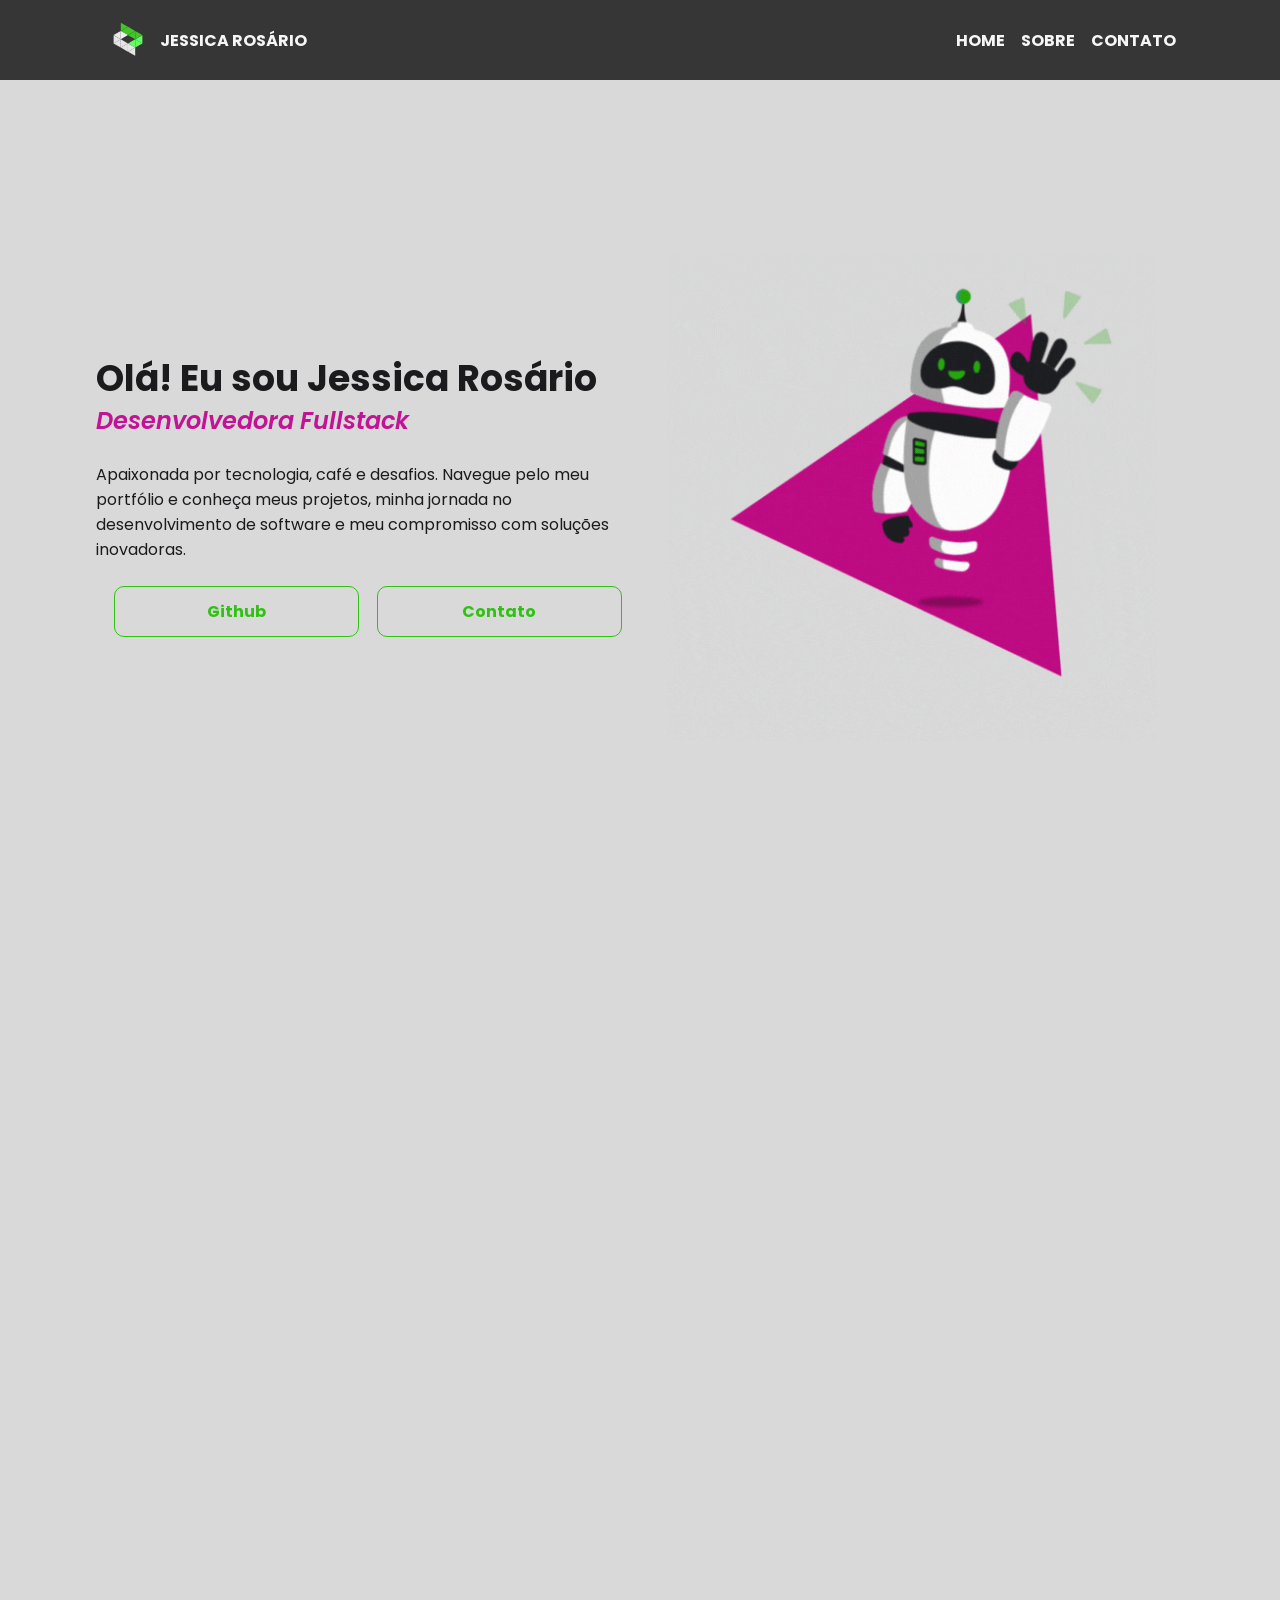
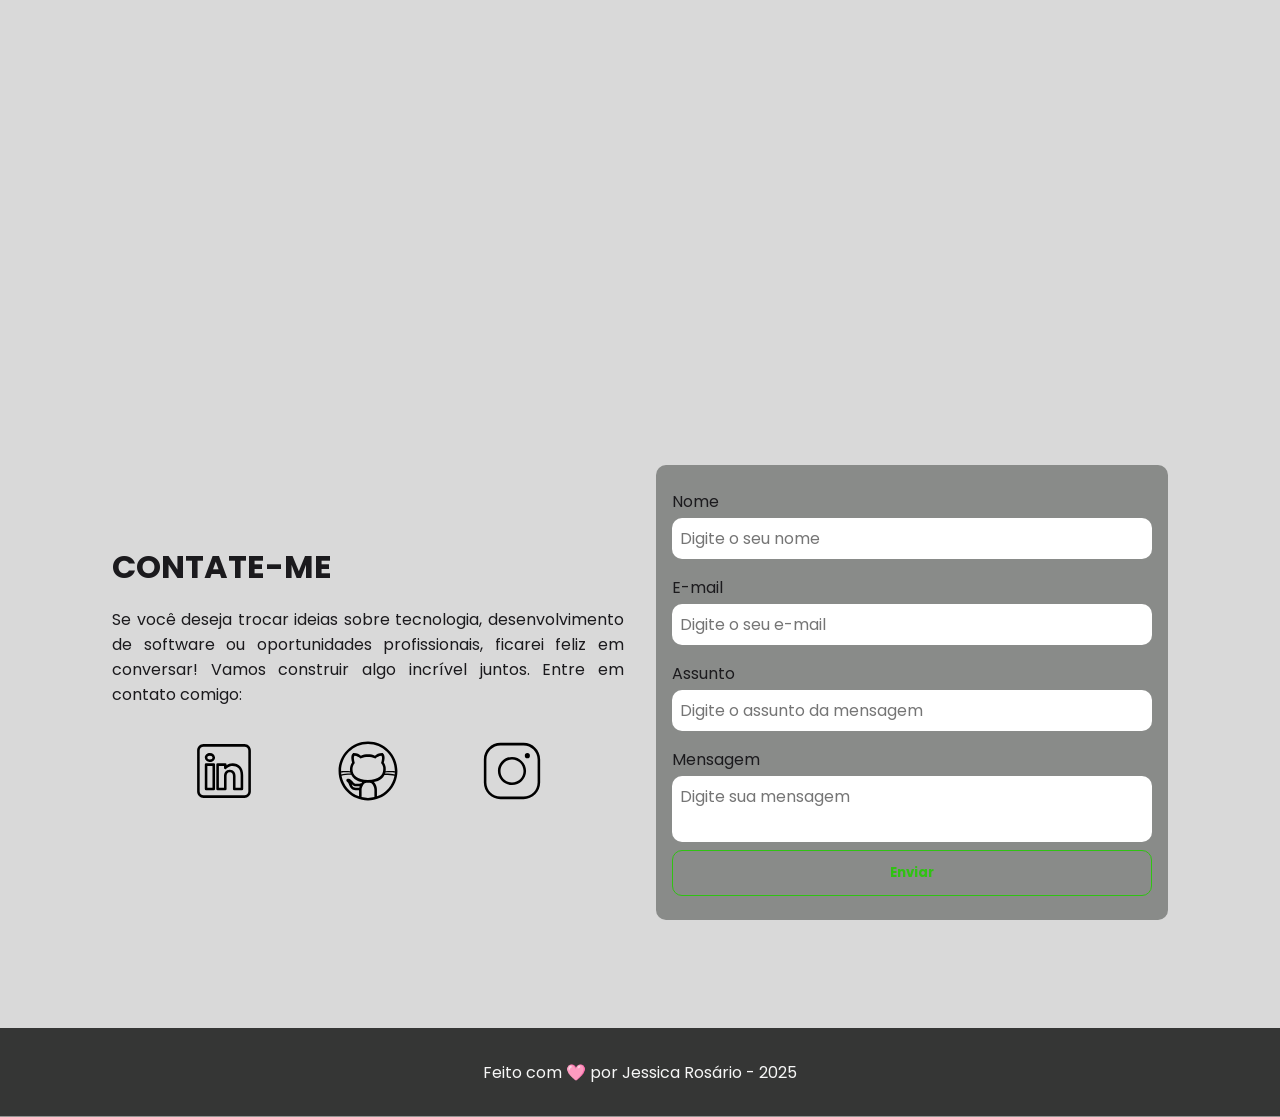
<file: index.html>
<!DOCTYPE html>
<html lang="pt-br">

<head>
    <meta charset="UTF-8">
    <meta name="viewport" content="width=device-width, initial-scale=1.0">
    <meta name="description" content="Projeto Portfólio">
    <meta name="author" content="Jessica Rosário">
    <meta name="keywords" content="HTML, CSS, JavaScript">
    <link rel="icon" href="./assets/img/favicon.svg">
    <link rel="preconnect" href="https://fonts.googleapis.com">
    <link rel="preconnect" href="https://fonts.gstatic.com" crossorigin>
    <link
        href="https://fonts.googleapis.com/css2?family=Poppins:ital,wght@0,100;0,200;0,300;0,400;0,500;0,600;0,700;0,800;0,900;1,100;1,200;1,300;1,400;1,500;1,600;1,700;1,800;1,900&display=swap"
        rel="stylesheet">

    <link rel="stylesheet" href="./assets/css/styles.css">

    <title>Portfólio</title>
</head>

<body>
    <!-- Cabeçalho da página -->
    <header class="flex menu_container">

        <div class="menu_content" id="header_content">
            <div class="flex titulo" id="titulo">
                <img class="flex logo" src="./assets/img/logo-jsr.svg" alt="logo">
                <a href="#">Jessica Rosário</a>
            </div>

            <div id="menu" class="flex">
                <nav>
                    <!-- Marcadores não ordenados -->
                    <ul class="flex menu_list">
                        <li><a href="#">Home</a></li>
                        <li><a href="#about">Sobre</a></li>
                        <li><a href="#contact">Contato</a></li>

                    </ul>
                </nav>
            </div>
        </div>

    </header>

    <!-- Principal da página -->
    <main>
        <section class="flex home_container" id="home">

            <article class="home_content" id="home_texto">

                <h1>Olá! Eu sou Jessica Rosário</h1>

                <h4><Span>Desenvolvedora Fullstack</Span></h4>

                <p>Apaixonada por tecnologia, café e desafios. Navegue pelo meu portfólio e conheça meus projetos, minha
                    jornada no desenvolvimento de software e meu compromisso com soluções inovadoras.</p>

                <div class="flex home_botao">
                    <a class="botao" href="https://github.com/Madsik92" target="_blank">Github</a>
                    <a class="botao botao_contato" href="#contact" target="_blank">Contato</a>
                </div>

            </article>

            <article class="flex home_content img" id="home_imagem">
                <img src="./assets/img/MAD (7).gif" alt="">
            </article>

        </section>

        <section class="flex about_container" id="about">


        </section>

        <section class="flex contato_container" id="contact">

            <article class="contato_content">
                <h4>Contate-me</h4>
                <p>Se você deseja trocar ideias sobre tecnologia, desenvolvimento de software ou oportunidades
                    profissionais, ficarei feliz em conversar! Vamos construir algo incrível juntos. Entre em contato
                    comigo:</p>

                <div class="social_container" id="icones_redes_sociais">
                    <a href="https://www.linkedin.com/in/jessica-rosario-/" target="_blank">
                        <img src="./assets/img/linkedin.svg" alt="Logo do Linkedin" class="social_icon">
                    </a>

                    <a href="https://github.com/Madsik92" target="_blank">
                        <img src="./assets/img/github.svg" alt="Logo do Github" class="social_icon">
                    </a>

                    <a href="https://www.instagram.com/mad.sik/" target="_blank">
                        <img src="./assets/img/instagram.svg" alt="Logo do Instagram" class="social_icon">
                    </a>
                </div>
            </article>


            <form action="https://formsubmit.co/136693952d856ec9f6dbc33293ae6406" method="POST" id="formulario">

                <input type="hidden" name="_next" value="https://madsik92.github.io/portfolio/sucess.html">
                <input type="hidden" name="_captcha" value="false">

                <label for="nome">Nome</label>
                <input id="nome" type="text" name="nome" placeholder="Digite o seu nome">
                <span id="txtNome"></span>

                <label for="email">E-mail</label>
                <input id="email" type="text" name="email" placeholder="Digite o seu e-mail">
                <span id="txtEmail"></span>

                <label for="assunto">Assunto</label>
                <input id="assunto" type="text" name="assunto" placeholder="Digite o assunto da mensagem">
                <span id="txtAssunto"></span>

                <label for="mensagem">Mensagem</label>
                <textarea id="mensagem" name="mensagem" placeholder="Digite sua mensagem"></textarea>

                <button class="botao" type="submit">Enviar</button>
            </form>

        </section>
    </main>

    <!-- Rodapé da página -->
    <footer class="flex footer_container">

        Feito com 🩷 por Jessica Rosário - 2025

    </footer>

    <!-- Scrip JavaScripts -->
    <script src="./assets/js/script.js"></script>
</body>

</html>
</file>
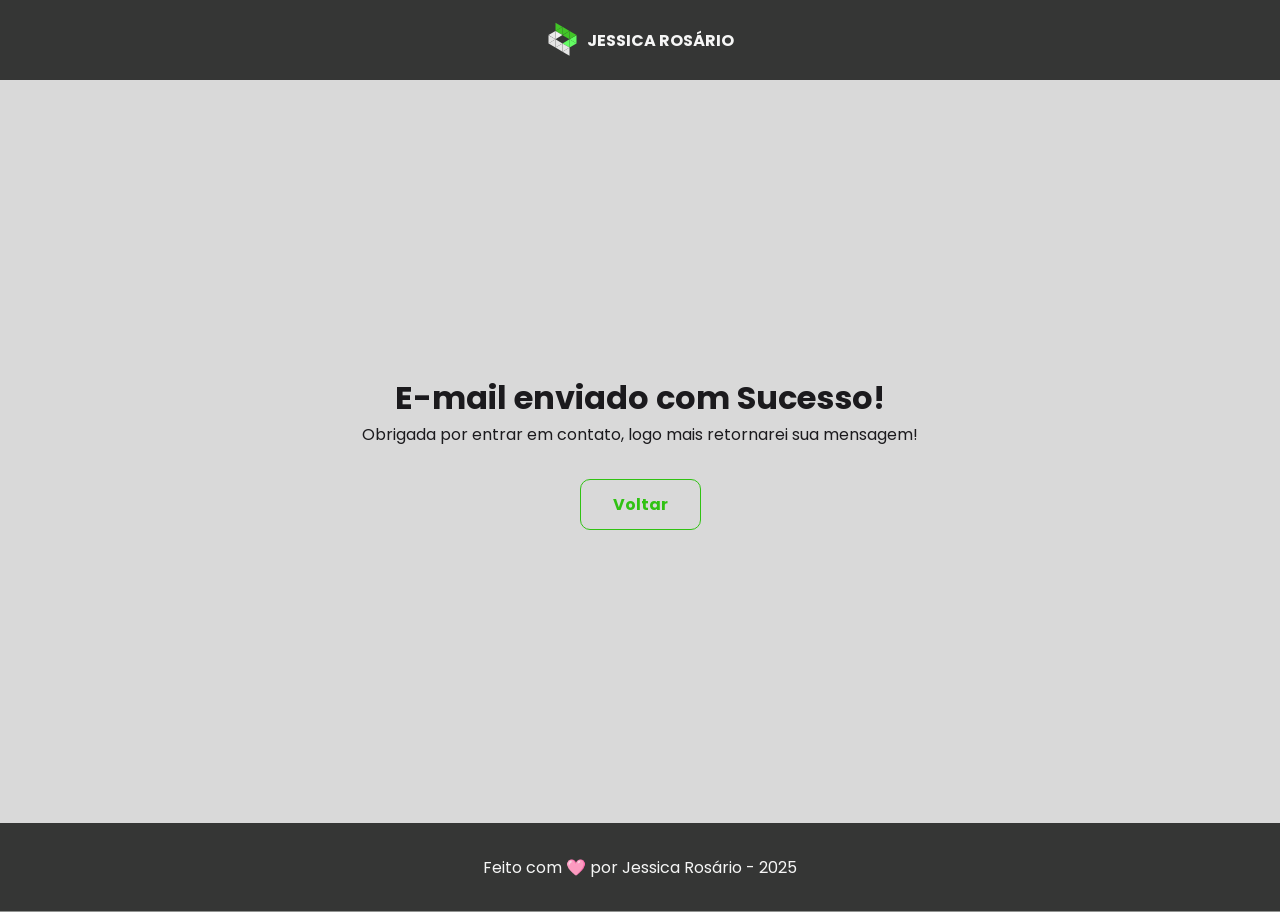
<file: sucess.html>
<!DOCTYPE html>
<html lang="pt-br">

<head>
    <meta charset="UTF-8">
    <meta name="viewport" content="width=device-width, initial-scale=1.0">
    <meta name="description" content="Projeto Portfólio">
    <meta name="author" content="Jessica Rosário">
    <meta name="keywords" content="HTML, CSS, JavaScript">
    <link rel="icon" href="./assets/img/favicon.svg">
    <link rel="preconnect" href="https://fonts.googleapis.com">
    <link rel="preconnect" href="https://fonts.gstatic.com" crossorigin>
    <link
        href="https://fonts.googleapis.com/css2?family=Poppins:ital,wght@0,100;0,200;0,300;0,400;0,500;0,600;0,700;0,800;0,900;1,100;1,200;1,300;1,400;1,500;1,600;1,700;1,800;1,900&display=swap"
        rel="stylesheet">

    <link rel="stylesheet" href="./assets/css/styles.css">

    <title>Portfólio</title>
</head>
<body>
    <!-- Cabeçalho da página -->
    <header>

        <div class="flex menu_container" id="header_content">
            <div class="flex titulo" id="titulo">
                <img class="flex logo" src="./assets/img/logo-jsr.svg" alt="logo">
                <a href="#">Jessica Rosário</a>
            </div>
        </div>

    </header>

    <!-- Principal da página -->
    <main class="flex sucess_container">
        <div class="sucess_content">
            <h1>E-mail enviado com Sucesso!</h1>
        <h4>Obrigada por entrar em contato, logo mais retornarei sua mensagem!</h4>
        </div>
        <div>
            <a class="flex botao" href="./index.html">Voltar</a>
        </div>
        

        
    </main>

    <!-- Rodapé da página -->
    <footer class="flex footer_container">

        Feito com 🩷 por Jessica Rosário - 2025

    </footer>
</body>
</html>
</file>
<file: assets/css/styles.css>
*{
    margin: 0;
    padding: 0;
    box-sizing: border-box;
    text-decoration: none;
    outline: none;
    font-weight: 400;
    font-family: 'Poppins', sans-serif;
}

:root{
    --green-200: #38f038;
    --green-400: #30C213;

    --pink-500: #C21394;

    --gray-200: #d9d9d9;
    --gray-400: #898b89;
    --gray-800: #222422;

    --black-800: #1b1a1d;

    --white: #F9F9F9;
}

html{
    width: 100%;
    height: 100vh;
    scroll-behavior: smooth;
}

body{
    background-color: var(--gray-200);
    color: var(--black-800);
    -webkit-font-smoothing: antialiased;
    -moz-osx-font-smoothing: grayscale;
}

button,
a{
    cursor: pointer;
}

.botao{
    color: var(--green-400);
    text-align: center;
    padding: 12px 32px;
    background: none;
    border: 1px solid var(--green-400);
    border-radius: 10px;
    font-weight: 700;
}

.botao:hover{
    background: linear-gradient(90deg, var(--green-400), var(--green-200));
    background-color: var(--green-400);
    color: var(--white);
}

.flex{
    display: flex;
    justify-content: center;
    align-items: center;
}

span{
    color: var(--pink-500);
    font-weight: 600;
    font-style:oblique;
}

/* Estilização - Seção Header */

.menu_container{
    height: 80px;
    position: sticky;
    top: 0;
    width: 100%;
    background-color: var(--gray-800);
    border-bottom:  1px solid var(--gray-600);
    filter: opacity(0.9)
}

.menu_container a{
    color: var(--white);
    font-weight: 700;
}

.menu_container a:hover{
    color: var(--green-400)
}

.menu_content{
    text-transform: uppercase;
    max-width: 1120px;
    padding: 0 24px;
    width: 100%;
    display: flex;
    justify-content: space-between;
}


.menu_content .logo{
    width: 3rem;
    height: 3rem;
}

.menu_list{
    list-style: none;
    text-align: center;
}

.menu_list li{
    margin-left: 1rem;
}

/* Estilização da Seção Home */

.home_container{
    max-width: 1120px;
    margin: 16px auto;
    padding: 0 1rem;
    height: calc(100vh - 100px);
}

.home_content h1,
h4,
p{
    text-align: left;
}

.home_content h1{
    font-size: 2.25rem;
    line-height: 3rem;
    font-weight: 700;
}

.home_content h4{
    font-size: 1.5rem;
    font-weight: 700;
}

.home_content p{
    font-size: 1rem;
    margin: 1.5rem 0;
}

.home_content .botao{
    width: 45%;
}

.home_botao{
    justify-content: space-evenly;
}

.home_content{
    width: 50vw;
    flex-direction: column;
}

.home_content img{
    margin: 0 auto;
    width: 90%;
}

/* Estilização Seção about */


.about_container{
    max-width: 1120px;
    height: 100vh;
    margin: 16px auto;
    padding: 0 1rem;
    
}

.about_container p,
h1{
    text-align: center;
    font-size: 1rem;
}

.about_container p{
    text-align: left;
    text-transform:initial;
    text-indent: 1rem;
    margin-bottom: 1rem;
}

.about_container h1{
    text-transform: uppercase;
    margin-bottom: 2rem;
    font-size: 2rem;
    line-height: 3rem;
    font-weight: 700;
}

.about_content{
    margin-left: 1rem;
    width: 50vw;
    flex-direction: column;
}

.about_img{
    width: 20rem;
    height: 20rem;
    border: 0.5rem solid var(--green-400); 
    border-radius: 50%;
}

.about_github{
    margin-top: 1.5rem;
    width: 50vw;
    align-items: center;
    justify-content: space-evenly;
}

/* Estilização da tabela - seção contact */

.contato_container{
    display: grid;
    height: 80vh;
    grid-template-columns: 1fr 1fr;
    justify-content: center;
    align-items: center;
    gap: 2rem;
    max-width: 1120px;
    margin: 4rem auto 2rem;
    padding: 0 2rem;
}

.contato_container h4{
    text-transform: uppercase;
    margin: 1rem 0;
    font-size: 2rem;
    font-weight: 700;
}

.contato_content{
    flex-direction: column;
    margin: 4rem 0 0 0;
    font-size: 1rem;
}

.contato_content p{
    display: block;
    text-align: justify;
}

.social_icon{
    width: 4rem;
    height: 4rem;
}

.social_icon:hover{
    filter: brightness(0) 
            saturate(100%) 
            invert(14%) 
            sepia(100%) 
            saturate(4982%) 
            hue-rotate(306deg) 
            brightness(85%) 
            contrast(91%);
}

/* estilizacao redes sociais */

.social_container{
    display: flex;
    justify-content: space-evenly;
    margin: 2rem 0 0 0;
}


/* Estilização formulario */

form{
    background-color: var(--gray-400);
    border-radius: 10px;
    display: flex;
    flex-direction: column;
    margin: 7rem 0 0 0;
    padding: 1.5rem 1rem;
    border: none;
}

form label{
    font-size: 1rem;
    text-align: left;
}

form input,
textarea{
    width: 100%;
    margin: 0.25rem 0 0.5rem;
    padding: 0.5rem;
    border-radius: 10px;
    border: none;
    font-size: 1rem;
}

textarea{
    resize: none;
}

form span{
    margin-bottom: 0.5rem;
    margin-left: 0.75rem;
    font-size: 0.75rem;
    line-height: 1rem;
    color: var(--pink-500);
}

/* estilização footer */


.footer_container{
    height: 89px;
    width: 100%;
    background-color: var(--gray-800);
    border-bottom:  1px solid var(--gray-400);
    filter: opacity(0.9);
    color: var(--white);
    font-size: 1rem;
}

/* estilização sucess */

.menu_container {
    text-transform: uppercase;
}

.menu_container img{
    height: 3rem;
    margin-right: 0.5rem;
}

.sucess_container{
    flex-direction: column;
    max-width: 1120px;
    margin: 16px auto;
    padding: 0 1rem;
    height: calc(100vh - 189px);
    justify-content: center;
    align-items: center;
    gap: 2rem;
}

.sucess_container h1{
    font-size: 2rem;
    font-weight: 700;
}

.sucess_container h4{
    font-size: 1rem;
}


/* .sucess_container .botao{
    display: flex;
    justify-content: center;
    flex-direction: column;
} */

/* MODO RESPONSIVO */

/* smartphone - telas até 480px */

@media screen and (max-width: 600px) {

    body{
        display: flex;
        flex-direction: column;
        min-height: 100vh;
    }

    main{
        display: flex;
        flex: 1;
        flex-direction: column;

    }

    footer{
        margin-top: auto;
    }

    /* ajustes no menu */

    .menu_container{
        height: auto;
        padding: 1rem 0;

    }

    .menu_content{
        justify-content: center;
        max-width: 100%;
    }

    #titulo a{
        font-size: 1.25rem;
    }

    .menu_list{
        display: none;
    }

    /* ajustes no home */

    .home_container{
        flex-direction: column-reverse;
        width: 100%;
        height: auto;
        margin-top: 2rem;
    }

    .home_content{
        width: 100vw;
        padding: 1rem;
    }

    .home_content h1,
    h4,
    p{
    text-align: center;
    }

    .home_content h1{
        font-size: 1.75rem;
        line-height: 2.25rem;
    }

    .home_content .botao,
    .home_content img{
        width: 80%;
    }

    .botao_contato{
        display: none;
    }

    

    #home_texto{
        margin-top: 0.5rem;
    }

    #home_imagem{
        margin-bottom: 0;
    }
    
    /* ajustes no sobre */

    .about_container{
        flex-direction: column;
        width: 100vw;
        height: auto;
        margin-top: 3rem;
    }
    
    .about_container h1{
        margin-top: 2rem;
        font-size: 1.75rem;
        line-height: 2.25rem;
    }

    .about_github{
        flex-direction: column;
    }

    .about_content{
        width: 100vw;
        padding: 1rem;
    }

    .about_content p{
        text-align: center;
    }

    .about_github p{
        display: none;
    }

    .about_github .botao{
        width: 80%;
    }

    /* ajustes contato */

    .contato_container{
        grid-template-columns: 1fr;
        width: 100%;
        height: auto;
        margin-top: 2rem;
        padding: 0 1rem;
    }

    .contato_content{
        width: 100vw;
        padding: 1rem;
        text-align: center;
    }

    .contato_content h4{
        font-size: 1.75rem;
        line-height: 2.25rem;
    }

    .contato_content p{
        margin: 1rem;
        text-align: center;
    }

    /* ajustes redes sociais */


    .social_container{

        justify-content: center;
        width: 100%;
    }

    .social_icon{
        width: 4rem;
        height: 4rem;
    }

    /* ajustes da form */

    form{
        margin: 1rem 1.5rem;
        padding: 1rem;

    }
}

    /* media para tablets */

@media screen and (min-width: 601px) and (max-width: 1024px) {
    body {
        font-size: 18px;
    }

    .menu_content{
        justify-content: center;
        max-width: 100%;
    }

    .menu_list{
        display: none;
    }

    .container {
        width: 80%;
        margin: 0 auto;
    }

    .menu {
        display: flex;
        flex-direction: column;
    }

    .about_github p{
        display: none;
    }

    .about_github .botao{
        width: 80%;
    }

    .botao_contato{
        display: none;
    }
}
</file>
